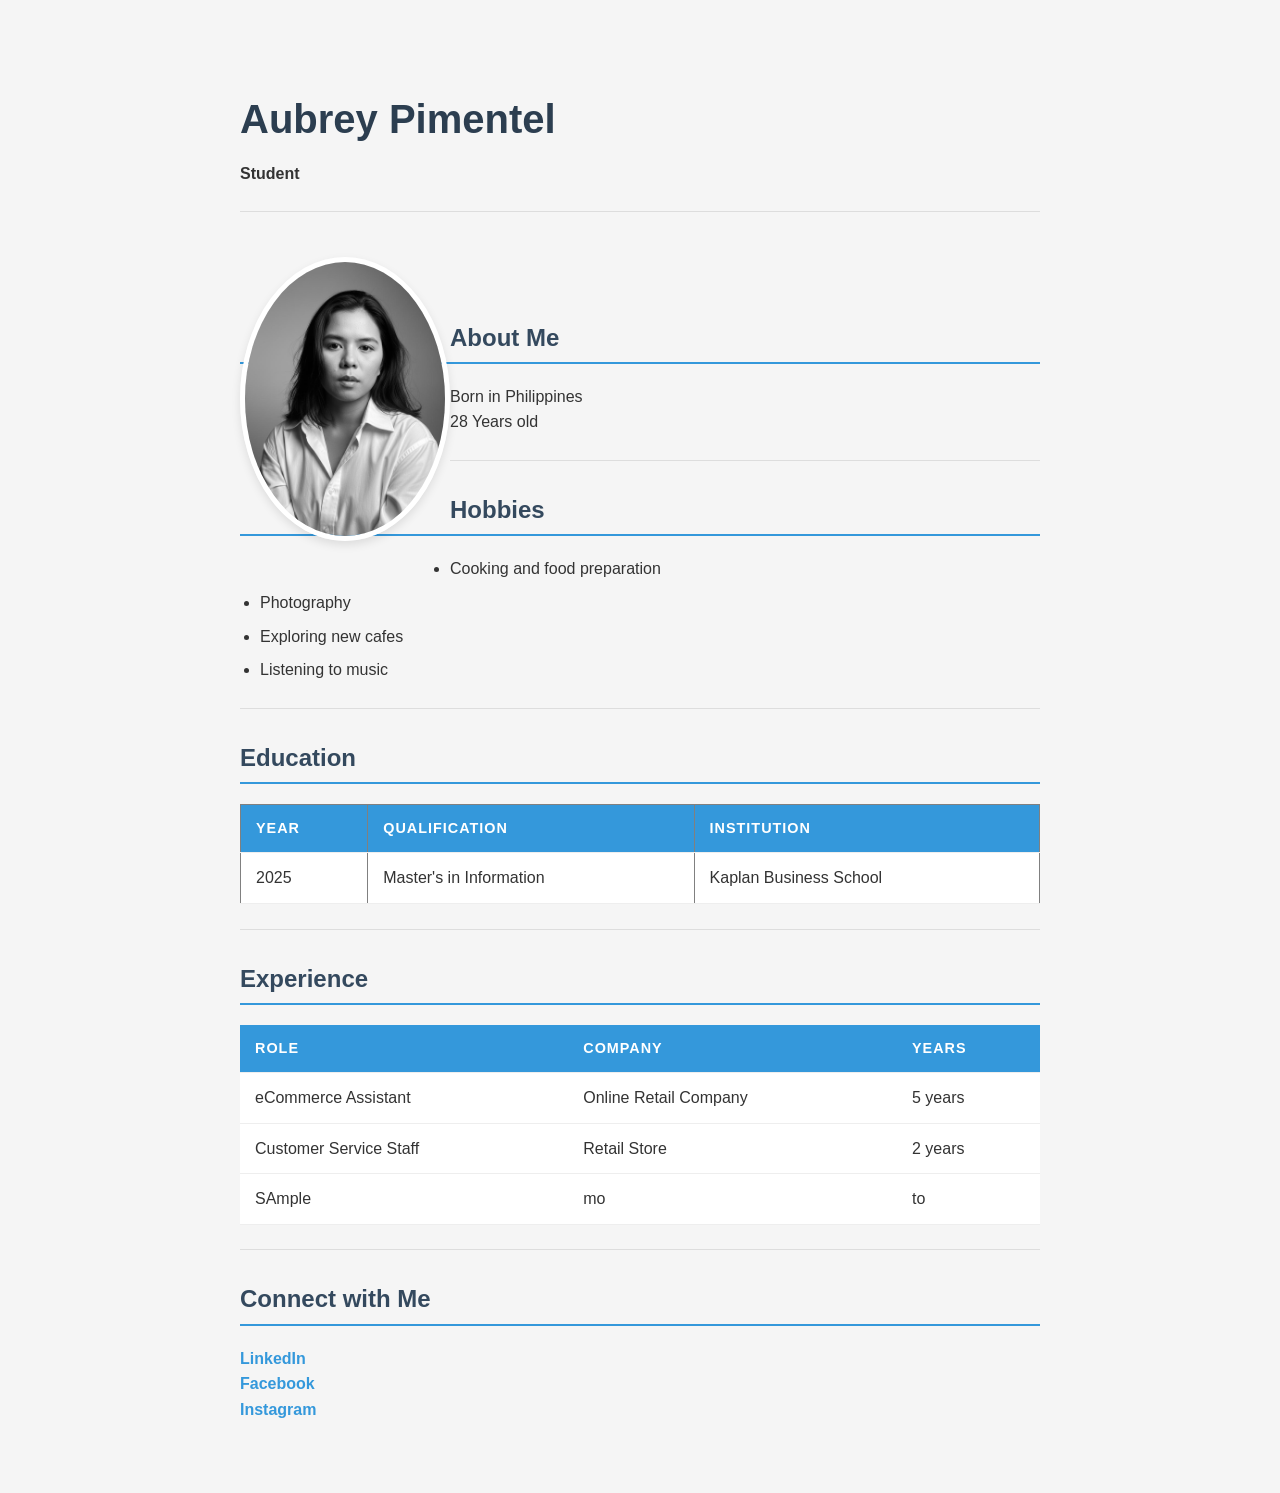
<file: index.html>
<!DOCTYPE html>
<html lang="en">

 <!-- sample webpage -->
 
<head>

<link rel="stylesheet" href="style.css">


  <meta charset="UTF-8">
    <title>Aubrey Pimentel Profile</title>
</head>


<body>
  <!-- Heading -->
  <h1>Aubrey Pimentel</h1>
  <p><b>Student</b></p>
  <hr>

  <!-- Profile Image -->
  <img src="1234.jpeg" alt="Profile Photo" width="200">
  <br><br>

  <!-- About Me -->
  <h2>About Me</h2>
  <p>
    Born in Philippines<br>
	28 Years old<br>
	
  </p>

  <hr>

  <!-- Hobbies -->
  <h2>Hobbies</h2>
  <ul>
    <li>Cooking and food preparation</li>
    <li>Photography</li>
    <li>Exploring new cafes</li>
    <li>Listening to music</li>
  </ul>

  
  <hr>

  <!-- Education Table -->
  <h2>Education</h2>
  <table border="1">
    <tr>
      <th>Year</th>
      <th>Qualification</th>
      <th>Institution</th>
    </tr>
    <tr>
      <td>2025</td>
      <td>Master's in Information</td>
      <td>Kaplan Business School</td>
    </tr>
  </table>

  <hr>

  <!-- Experience Table -->
  <h2>Experience</h2>
  <table>
    <tr>
      <th>Role</th>
      <th>Company</th>
      <th>Years</th>
    </tr>
    <tr>
      <td>eCommerce Assistant</td>
      <td>Online Retail Company</td>
      <td>5 years</td>
    </tr>
    <tr>
      <td>Customer Service Staff</td>
      <td>Retail Store</td>
      <td>2 years</td>
    </tr>
	<tr>
      <td>SAmple</td>
      <td>mo</td>
      <td>to</td>
    </tr>
    <tr>
  </table>

  <hr>

  <!-- Social Links -->
  <h2>Connect with Me</h2>
  <p>
    <a href="https://www.linkedin.com" target="_blank">LinkedIn</a><br>
    <a href="https://www.facebook.com/aubaub03" target="_blank">Facebook</a><br>
    <a href="https://www.instagram.com/aubaub03" target="_blank">Instagram</a><br>
  </p>
  
  
  

</body>
</html>
</file>
<file: style.css>
/* style.css */

/* Global Styles */
body {
    font-family: 'Segoe UI', Tahoma, Geneva, Verdana, sans-serif;
    line-height: 1.6;
    color: #333;
    max-width: 800px;
    margin: 40px auto;
    padding: 20px;
    background-color: #F5F5F5;
}

/* Header */
h1 {
    color: #2c3e50;
    margin-bottom: 0;
    font-size: 2.5rem;
}

h2 {
    color: #34495e;
    border-bottom: 2px solid #3498db;
    padding-bottom: 5px;
    margin-top: 30px;
}

p {
    margin: 10px 0;
}

hr {
    border: 0;
    height: 1px;
    background: #ddd;
    margin: 25px 0;
}

/* Profile Image */
img {
	float: left;
    border-radius: 80%;
    border: 5px solid #fff;
    box-shadow: 0 4px 10px rgba(0,0,0,0.1);
    object-fit: cover;
    display: block;
    margin: 20px 0;
}

/* Lists */
ul {
    padding-left: 20px;
}

li {
    margin-bottom: 8px;
}

/* Tables */
table {
    width: 100%;
    border-collapse: collapse;
    background: #fff;
    margin: 20px 0;
   /* box-shadow: 0 2px 5px rgba(0,0,0,0.05); */
}

th, td {
    padding: 12px 15px;
    text-align: left;
    border-bottom: 1px solid #eee;
}

th {
    background-color: #3498db;
    color: white;
    text-transform: uppercase;
    font-size: 0.9rem;
    letter-spacing: 1px;
}

tr:hover {
    background-color: #f9f9f9;
}

/* Social Links */
a {
    color: #3498db;
    text-decoration: none;
    font-weight: bold;
    
}

a:hover {
    color: #2980b9;
    text-decoration: underline;

}


/* Mobile Responsive Styles */
@media screen and (max-width: 600px) {
    body {
        margin: 10px; /* Reduce outer margins on small screens */
        padding: 15px;
    }

    h1 {
        font-size: 1.8rem; /* Shrink the main title slightly */
    }

    /* Make tables scrollable horizontally so they don't break the layout */
    table {
        display: block;
        overflow-x: auto;
        white-space: nowrap;
    }

    th, td {
        padding: 8px 10px;
        font-size: 0.85rem;
    }

    /* Ensure the profile image doesn't exceed screen width */
    img {
        max-width: 100%;
        height: auto;
    }
}
</file>
